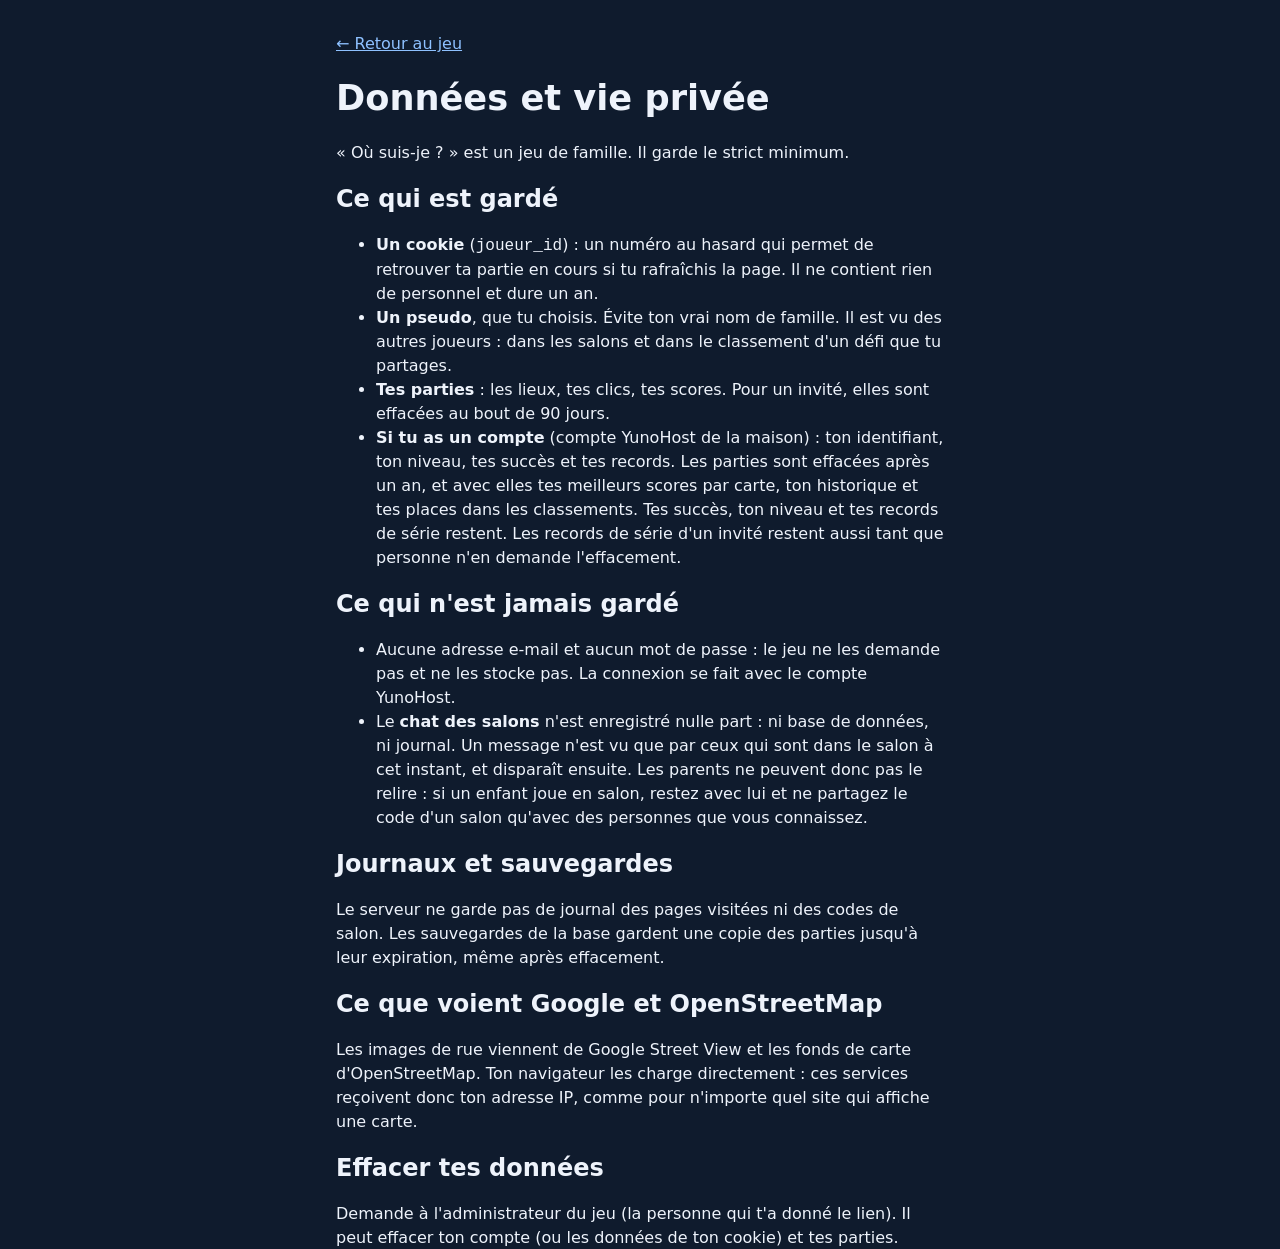
<file: web/vie-privee.html>
<!doctype html>
<html lang="fr">
<head>
<meta charset="utf-8">
<meta name="viewport" content="width=device-width, initial-scale=1">
<title>Données et vie privée — Où suis-je ?</title>
<link rel="stylesheet" href="style.css">
</head>
<body>
<main class="vie-privee">
<p><a href="/">← Retour au jeu</a></p>
<h1>Données et vie privée</h1>
<p>« Où suis-je ? » est un jeu de famille. Il garde le strict minimum.</p>

<h2>Ce qui est gardé</h2>
<ul>
<li><strong>Un cookie</strong> (<code>joueur_id</code>) : un numéro au hasard qui permet de retrouver ta partie en cours si tu rafraîchis la page. Il ne contient rien de personnel et dure un an.</li>
<li><strong>Un pseudo</strong>, que tu choisis. Évite ton vrai nom de famille. Il est vu des autres joueurs : dans les salons et dans le classement d'un défi que tu partages.</li>
<li><strong>Tes parties</strong> : les lieux, tes clics, tes scores. Pour un invité, elles sont effacées au bout de 90 jours.</li>
<li><strong>Si tu as un compte</strong> (compte YunoHost de la maison) : ton identifiant, ton niveau, tes succès et tes records. Les parties sont effacées après un an, et avec elles tes meilleurs scores par carte, ton historique et tes places dans les classements. Tes succès, ton niveau et tes records de série restent. Les records de série d'un invité restent aussi tant que personne n'en demande l'effacement.</li>
</ul>

<h2>Ce qui n'est jamais gardé</h2>
<ul>
<li>Aucune adresse e-mail et aucun mot de passe : le jeu ne les demande pas et ne les stocke pas. La connexion se fait avec le compte YunoHost.</li>
<li>Le <strong>chat des salons</strong> n'est enregistré nulle part : ni base de données, ni journal. Un message n'est vu que par ceux qui sont dans le salon à cet instant, et disparaît ensuite. Les parents ne peuvent donc pas le relire : si un enfant joue en salon, restez avec lui et ne partagez le code d'un salon qu'avec des personnes que vous connaissez.</li>
</ul>

<h2>Journaux et sauvegardes</h2>
<p>Le serveur ne garde pas de journal des pages visitées ni des codes de salon. Les sauvegardes de la base gardent une copie des parties jusqu'à leur expiration, même après effacement.</p>

<h2>Ce que voient Google et OpenStreetMap</h2>
<p>Les images de rue viennent de Google Street View et les fonds de carte d'OpenStreetMap. Ton navigateur les charge directement : ces services reçoivent donc ton adresse IP, comme pour n'importe quel site qui affiche une carte.</p>

<h2>Effacer tes données</h2>
<p>Demande à l'administrateur du jeu (la personne qui t'a donné le lien). Il peut effacer ton compte (ou les données de ton cookie) et tes parties.</p>
</main>
</body>
</html>
</file>
<file: web/style.css>
:root {
  --fond: #0f1b2d; --carte: #172640; --texte: #eef3fb; --discret: #9fb0c8;
  --accent: #2a7de1; --vert: #1f9d55; --rouge: #e5484d; --rayon: 12px;
}
* { box-sizing: border-box; }
html, body { margin: 0; height: 100%; background: var(--fond); color: var(--texte);
  font: 16px/1.45 system-ui, -apple-system, "Segoe UI", Roboto, sans-serif; }
a { color: #8ec1ff; }
h1 { font-size: 2.2rem; margin: 0 0 .25rem; }
h2 { margin: .2rem 0 .5rem; }
.discret { color: var(--discret); }
.erreur { color: #ff9ea1; background: #3a1d22; border-radius: 8px; padding: .5rem .75rem; }
.erreur[hidden] { display: none; }

.bouton { display: inline-block; border: 0; border-radius: 999px; padding: .55rem 1.1rem; cursor: pointer;
  background: #24385a; color: var(--texte); font: inherit; text-decoration: none; }
.bouton:hover:not(:disabled) { background: #2f4a77; }
.bouton.gros { background: var(--accent); font-weight: 600; padding: .7rem 1.4rem; }
.bouton.gros:hover:not(:disabled) { background: #3b8cf0; }
.bouton:disabled { opacity: .55; cursor: not-allowed; }

/* accueil */
.accueil, .centre { max-width: 860px; margin: 0 auto; padding: 1.5rem 1rem 3rem; }
.centre { text-align: center; }
.sous-titre { color: var(--discret); margin-top: 0; }
.modes { display: grid; grid-template-columns: repeat(auto-fit, minmax(240px, 1fr)); gap: .75rem; margin: 1.25rem 0; }
.mode { text-align: left; background: var(--carte); color: var(--texte); border: 2px solid transparent;
  border-radius: var(--rayon); padding: .8rem 1rem; cursor: pointer; font: inherit; display: flex; flex-direction: column; gap: .2rem; }
.mode span { color: var(--discret); font-size: .92rem; }
.mode[aria-pressed="true"] { border-color: var(--accent); background: #1c3157; }
.reglages { display: grid; grid-template-columns: repeat(auto-fit, minmax(220px, 1fr)); gap: .75rem; align-items: end;
  background: var(--carte); border-radius: var(--rayon); padding: 1rem; }
.reglages label { display: flex; flex-direction: column; gap: .25rem; color: var(--discret); font-size: .9rem; }
.reglages label[hidden] { display: none; }
input, select { font: inherit; padding: .5rem .6rem; border-radius: 8px; border: 1px solid #36507c; background: #0f1b2d; color: var(--texte); }
.encadre { background: var(--carte); border-radius: var(--rayon); padding: 1rem; margin-top: 1rem; }
.encadre[hidden] { display: none; }
.classement { list-style: none; counter-reset: rang; margin: 0; padding: 0; }
.classement li { counter-increment: rang; display: flex; justify-content: space-between; padding: .25rem 0; border-bottom: 1px solid #243a5e; }
.classement li::before { content: counter(rang) "."; width: 2rem; color: var(--discret); }
.classement li span { flex: 1; }

/* partie */
.jeu { position: fixed; inset: 0; background: #000; }
.pano { position: absolute; inset: 0; }
.pano-verrou { position: absolute; inset: 0; z-index: 5; }
.pano-factice { position: absolute; inset: 0; display: grid; place-items: center; text-align: center; font-size: 2rem; text-shadow: 0 2px 8px #0008; }
.pano-factice small { font-size: 1rem; opacity: .85; }
.fleches { position: absolute; bottom: 30%; left: 50%; transform: translateX(-50%); font-size: 2.5rem; letter-spacing: .5rem; opacity: .8; }
.hud { position: absolute; top: .75rem; left: .75rem; z-index: 10; display: flex; gap: .5rem; flex-wrap: wrap; }
.hud span { background: #0f1b2dcc; padding: .35rem .8rem; border-radius: 999px; font-weight: 600; }
.chrono.urgent { background: var(--rouge) !important; }
.chrono[hidden] { display: none; }
.actions-expl { position: absolute; bottom: 1.5rem; left: 50%; transform: translateX(-50%); z-index: 10; }
.flottant { position: absolute; top: 3.5rem; left: .75rem; z-index: 20; max-width: 80%; }

.mini { position: absolute; right: .75rem; bottom: .75rem; z-index: 10; width: 320px; display: flex; flex-direction: column; gap: .4rem;
  align-items: stretch; }
.mini-carte { height: 210px; border-radius: var(--rayon); overflow: hidden; border: 2px solid #ffffffaa; transition: height .15s, width .15s; }
.mini-bascule { display: none; align-self: flex-end; }
@media (hover: hover) and (min-width: 701px) {
  .mini:hover, .mini.ouverte { width: min(720px, 60vw); }
  .mini:hover .mini-carte, .mini.ouverte .mini-carte { height: min(480px, 55vh); }
}
@media (max-width: 700px) {
  .mini { left: .5rem; right: .5rem; bottom: .5rem; width: auto; }
  .mini-bascule { display: inline-block; background: #0f1b2dcc; color: var(--texte); border: 0; border-radius: 999px; padding: .5rem 1rem; font: inherit; }
  .mini .mini-carte, .mini #valider { display: none; }
  .mini.ouverte .mini-carte { display: block; height: 52vh; }
  .mini.ouverte #valider { display: block; }
}

/* mini-carte maison */
.carte { position: relative; overflow: hidden; background: #aad3df; touch-action: none; cursor: crosshair; user-select: none; }
.carte-tuiles, .carte-calque { position: absolute; inset: 0; }
.carte-calque { pointer-events: none; }
.carte-tuile { position: absolute; left: 0; top: 0; width: 256px; height: 256px; }
.carte-attrib { position: absolute; right: 0; bottom: 0; font-size: 10px; background: #fffa; color: #333; padding: 0 4px; }
.carte-zoom { position: absolute; left: 6px; top: 6px; display: flex; flex-direction: column; gap: 2px; }
.carte-zoom button { width: 28px; height: 28px; border: 0; border-radius: 6px; background: #fffe; color: #222; font-size: 18px; cursor: pointer; }
.carte-etiquette { font: 700 13px system-ui, sans-serif; fill: #111; paint-order: stroke; stroke: #fff; stroke-width: 3px; }

/* résultat */
.resultat { position: fixed; inset: 0; display: grid; grid-template-columns: 1fr 380px; }
.res-carte { height: 100%; }
.res-panneau { background: var(--fond); padding: 1.25rem; overflow-y: auto; }
.res-panneau h2 { font-size: 1.5rem; }
.manche-titre { color: var(--discret); margin: 0; }
.points { font-size: 1.6rem; font-weight: 700; margin: .25rem 0 .75rem; }
.bravo { color: #6be09b; } .rate { color: #ff9ea1; }
.fiche { background: var(--carte); border-radius: var(--rayon); padding: .75rem 1rem; margin: .75rem 0; }
.fiche h3 { margin: 0 0 .4rem; }
.fiche p { margin: .15rem 0; }
.fiche ul { margin: .4rem 0 0; padding-left: 1.2rem; color: var(--discret); }
.drapeau { font-size: 1.5rem; }
.actions { display: flex; gap: .5rem; flex-wrap: wrap; margin-top: 1rem; }
.recap { width: 100%; border-collapse: collapse; margin: .5rem 0; }
.recap th, .recap td { text-align: left; padding: .3rem .4rem; border-bottom: 1px solid #243a5e; }
@media (max-width: 800px) {
  .resultat { grid-template-columns: 1fr; grid-template-rows: 45% 55%; }
}

/* barre du haut, profil, éditeur */
.barre { display: flex; justify-content: space-between; align-items: center; gap: 1rem; flex-wrap: wrap;
  padding: .6rem 1rem; background: var(--carte); }
.barre a { text-decoration: none; color: var(--texte); }
.barre .marque { font-weight: 700; }
.barre span { display: flex; gap: 1.1rem; flex-wrap: wrap; }
.barre span a { color: #8ec1ff; }
.jauge { height: 12px; background: #243a5e; border-radius: 999px; overflow: hidden; }
.jauge div { height: 100%; background: var(--vert); }
.succes { list-style: none; padding: 0; margin: 0; display: grid; gap: .5rem; grid-template-columns: repeat(auto-fit, minmax(240px, 1fr)); }
.succes li { display: flex; flex-direction: column; background: #0f1b2d; border-radius: 8px; padding: .5rem .75rem; opacity: .6; }
.succes li.obtenu { opacity: 1; border: 1px solid var(--vert); }
.succes span { color: var(--discret); font-size: .9rem; }
.succes-gagne { background: #153a27; border: 1px solid var(--vert); border-radius: 8px; padding: .5rem .75rem; margin: .5rem 0; }
.succes-gagne[hidden] { display: none; }
.e-carte { height: 55vh; min-height: 320px; margin: 1rem 0 .5rem; border-radius: var(--rayon); overflow: hidden; }

/* salons */
.code { font-family: ui-monospace, monospace; letter-spacing: .25em; background: var(--carte); padding: 0 .5rem; border-radius: 8px; }
.membres { list-style: none; padding: 0; margin: 0; }
.membres li { display: flex; justify-content: space-between; gap: .5rem; padding: .3rem 0; border-bottom: 1px solid #243a5e; align-items: center; }
.membres li.absent { opacity: .55; }
.petit { border: 0; border-radius: 999px; background: #24385a; color: var(--texte); padding: .2rem .6rem; font: inherit; font-size: .85rem; cursor: pointer; }
.interrupteur { display: flex; flex-direction: row !important; align-items: center; gap: .5rem; }
.chat { position: fixed; left: .75rem; bottom: .75rem; z-index: 30; width: min(320px, calc(100vw - 1.5rem)); display: flex; flex-direction: column; gap: .4rem; }
.chat #chat-bascule { align-self: flex-start; }
#chat-corps { background: #0f1b2de6; border: 1px solid #36507c; border-radius: var(--rayon); padding: .5rem; }
#chat-corps[hidden] { display: none; }
#chat-points { color: #ff9ea1; }
.chat-liste { height: 160px; overflow-y: auto; font-size: .9rem; overflow-wrap: anywhere; }
.chat-liste p { margin: .15rem 0; }
.chat-emojis { display: flex; gap: .15rem; flex-wrap: wrap; margin: .3rem 0; }
.emoji { border: 0; background: transparent; font-size: 1.2rem; cursor: pointer; }
#chat-form { display: flex; gap: .3rem; } #chat-form input { flex: 1; min-width: 0; }
.hud-liste { position: absolute; top: 3.2rem; left: .75rem; z-index: 10; list-style: none; margin: 0; padding: .4rem .6rem;
  background: #0f1b2dcc; border-radius: 8px; font-size: .85rem; } .hud-liste li.fait { color: #7ee2a8; }
.spectateur-info { position: absolute; bottom: 1rem; right: 1rem; z-index: 10; background: #0f1b2dcc; padding: .5rem .8rem; border-radius: 8px; }
.pastille { display: inline-block; width: .8em; height: .8em; border-radius: 50%; margin-right: .4em; }
.salon { position: relative; min-height: 100vh; }
#salon-bandeau { position: fixed; top: 3.5rem; left: .75rem; z-index: 40; max-width: 80%; }
.salon .accueil { padding-bottom: 24rem; }   /* de la place sous le contenu pour le chat ouvert */

.hud-pv { position: absolute; top: .75rem; left: 50%; transform: translateX(-50%); z-index: 10; min-width: min(480px, 90vw); }
.pv { display: grid; gap: .3rem; background: #0f1b2dcc; border-radius: 8px; padding: .4rem .7rem; }
.pv-cote { display: grid; grid-template-columns: 7rem 1fr 5.5rem; gap: .5rem; align-items: center; font-size: .9rem; }
.pv .jauge div { background: var(--rouge); transition: width .4s; }
.urgence { position: absolute; top: 6rem; left: 50%; transform: translateX(-50%); z-index: 10; margin: 0; color: #ffd27a; font-weight: 600; text-shadow: 0 1px 3px #000; }
.feedback { margin: 0; font-size: .9rem; background: #0f1b2de6; border-radius: 8px; padding: .3rem .6rem; }
.feedback:empty { display: none; }
li.elimine, tr.elimine { opacity: .55; text-decoration: line-through; }

.pied { text-align: center; padding: 1.5rem 1rem 5rem; font-size: .85rem; }
.pied a { color: inherit; opacity: .7; }
.vie-privee { max-width: 40rem; margin: 2rem auto; padding: 0 1rem; line-height: 1.5; }
</file>
